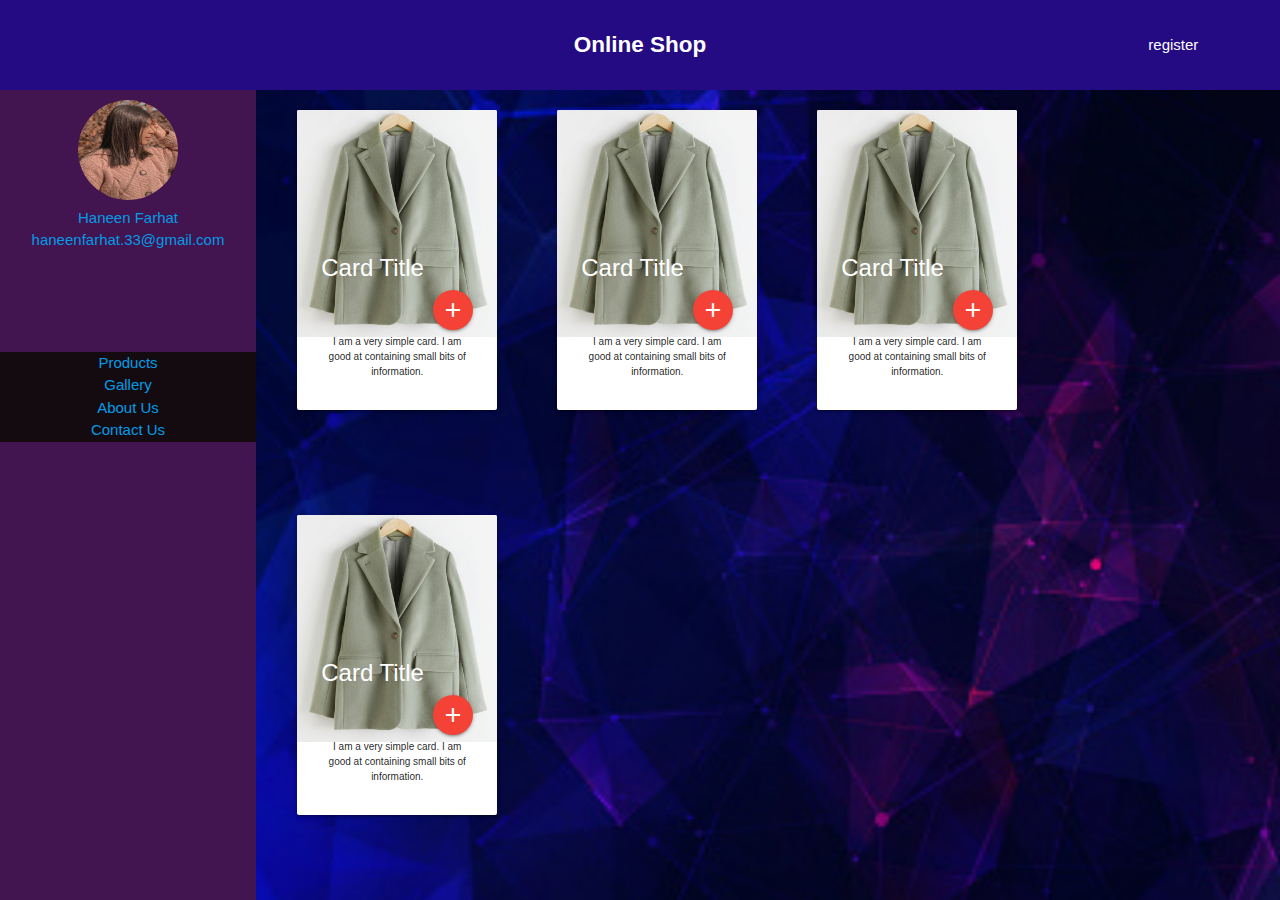
<file: index.html>
<!DOCTYPE html>
<html lang="en">

<head>
    <meta charset="UTF-8">
    <meta name="viewport" content="width=device-width, initial-scale=1.0">
    <title>home</title>
    <link rel="stylesheet" href="https://cdnjs.cloudflare.com/ajax/libs/materialize/1.0.0/css/materialize.min.css">
    <link href="https://fonts.googleapis.com/icon?family=Material+Icons" rel="stylesheet">
    <script src="https://cdnjs.cloudflare.com/ajax/libs/materialize/1.0.0/js/materialize.min.js"></script>
    <link rel="stylesheet" href="style.css">
</head>

<body>
    <nav class="headerContainer">
        <div class="header">
            <div class="leading">
                <a href="#" data-target="slide-out" class="sidenav-trigger"><i class="large material-icons">menu</i></a>
            </div>
            <div class="title">Online Shop</div>
            <div class="actions"> <a href="register.html" class="registerBtn">
                    register
                </a>
            </div>
        </div>
    </nav>

    <div class="subContainer">
        <div class="sideNavContainer">
            <div class="user-view">
                <a href="#user">

                    <img src="haha.jpg.JPG" class="logo">

                </a>

                <a href="#name"><span class="name">Haneen Farhat</span></a>
                <a href="#email"><span class="email">haneenfarhat.33@gmail.com</span></a>
            </div>
            <div class="menuItem">
                <a class="waves-effect" href="product.html">Products</a>
                <a class="waves-effect" href="gallery.html">Gallery</a>
                <a class="waves-effect" href="aboutus.html">About Us</a>
                <a class="waves-effect" href="contactus.html">Contact Us</a>
            </div>
        </div>

        <div class="contentContainer">
            

                        <div class="productContainer">
                            <div class="row">
                                <div class="col s12 m6">
                                    <div class="card">
                                        <div class="card-image">
                                            <img src="jaja.jpg">
                                            <span class="card-title">Card Title</span>
                                            <a class="btn-floating halfway-fab waves-effect waves-light red"><i
                                                    class="material-icons">add</i></a>
                                        </div>
                                        <div class="card-content">
                                            <p>I am a very simple card. I am good at containing small bits of
                                                information.</p>
                                        </div>
                                    </div>
                                </div>
                            </div>



                        </div>


                        <div class="productContainer">
                            <div class="row">
                                <div class="col s12 m6">
                                    <div class="card">
                                        <div class="card-image">
                                            <img src="jaja.jpg">
                                            <span class="card-title">Card Title</span>
                                            <a class="btn-floating halfway-fab waves-effect waves-light red"><i
                                                    class="material-icons">add</i></a>
                                        </div>
                                        <div class="card-content">
                                            <p>I am a very simple card. I am good at containing small bits of
                                                information.</p>
                                        </div>
                                    </div>
                                </div>
                            </div>



                        </div>




                        <div class="productContainer">
                            <div class="row">
                                <div class="col s12 m6">
                                    <div class="card">
                                        <div class="card-image">
                                            <img src="jaja.jpg">
                                            <span class="card-title">Card Title</span>
                                            <a class="btn-floating halfway-fab waves-effect waves-light red"><i
                                                    class="material-icons">add</i></a>
                                        </div>
                                        <div class="card-content">
                                            <p>I am a very simple card. I am good at containing small bits of
                                                information.</p>
                                        </div>
                                    </div>
                                </div>
                            </div>



                        </div>



                        <div class="productContainer">
                            <div class="row">
                                <div class="col s12 m6">
                                    <div class="card">
                                        <div class="card-image">
                                            <img src="jaja.jpg">
                                            <span class="card-title">Card Title</span>
                                            <a class="btn-floating halfway-fab waves-effect waves-light red"><i
                                                    class="material-icons">add</i></a>
                                        </div>
                                        <div class="card-content">
                                            <p>I am a very simple card. I am good at containing small bits of
                                                information.</p>
                                        </div>
                                    </div>
                                </div>
                            </div>



                        </div>


                    </div>
                </div>


                
                <ul id="slide-out" class="sidenav">
                    <li>

                        <div class="user-view">
                            <a href="#user">

                                <img src="haha.jpg.JPG" class="logo">
                            </a>
                            <a href="#name"><span class="name">Haneen Farhat</span></a>
                            <a href="#email"><span class="email">haneenfarhat.33@gmail.com</span></a>
                        </div>
                    </li>

                    <div class="divider"></div>
                    </li>
                    <li><a class="subheader">Menu</a></li>
                    <li><a class="waves-effect" href="register.html">Register</a></li>
                    <li><a class="waves-effect" href="product.html">Products</a></li>
                    <li><a class="waves-effect" href="gallery.html">Gallery</a></li>
                    <li><a class="waves-effect" href="aboutus.html">About Us</a></li>
                    <li><a class="waves-effect" href="contactus.html">Contact Us</a></li>
                </ul>


            </div>
        </div>

        <script src="main.js"></script>
</body>

</html>
</file>
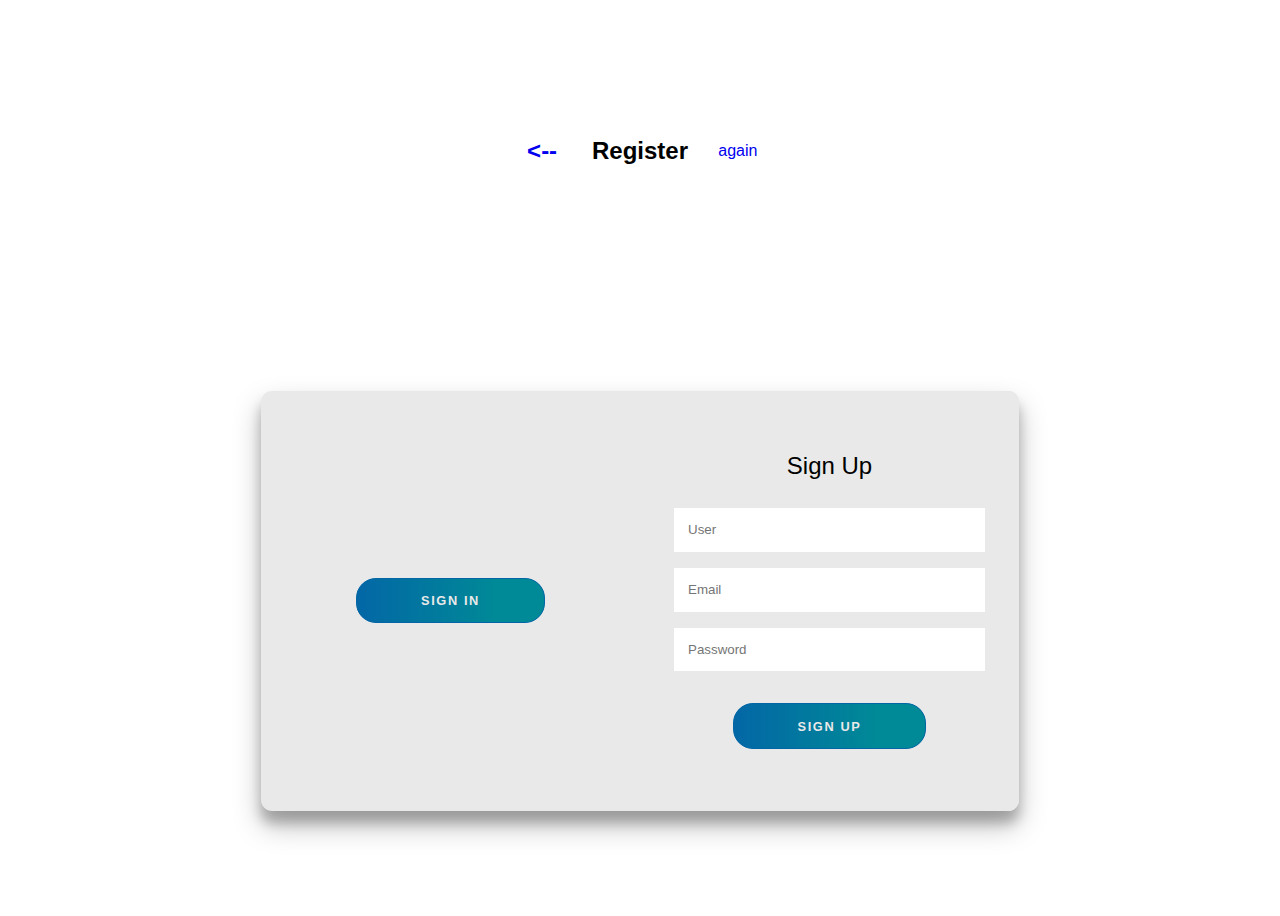
<file: register.html>
<!DOCTYPE html>
<html lang="en">
<head>
  <meta charset="UTF-8">
  <meta http-equiv="X-UA-Compatible" content="IE=edge">
  <meta name="viewport" content="width=device-width, initial-scale=1.0">
  <title>register</title>
  <link rel="stylesheet" href="register.css" class="">
</head>
<body>

  





  <nav class="headerContainer">
    <div class="header">
        <div class="leading">
            <a href="index.html" class="large">  <-- </a>
        </div>
        <div class="title">Register</div>
        <div class="actions"> <a href="register.html" class="registerBtn">
                again
            </a>
        </div>
    </div>
</nav>











































  <div class="container right-panel-active">
    <!-- Sign Up -->
    <div class="container__form container--signup">
      <form action="#" class="form" id="form1">
        <h2 class="form__title">Sign Up</h2>
        <input type="text" placeholder="User" class="input" />
        <input type="email" placeholder="Email" class="input" />
        <input type="password" placeholder="Password" class="input" />
        <button class="btn">Sign Up</button>
      </form>
    </div>
  
    <!-- Sign In -->
    <div class="container__form container--signin">
      <form action="#" class="form" id="form2">
        <h2 class="form__title">Sign In</h2>
        <input type="email" placeholder="Email" class="input" />
        <input type="password" placeholder="Password" class="input" />
        <a href="#" class="link">Forgot your password?</a>
        <button class="btn">Sign In</button>
      </form>
    </div>
  
    <!-- Overlay -->
    <div class="container__overlay">
      <div class="overlay">
        <div class="overlay__panel overlay--left">
          <button class="btn" id="signIn">Sign In</button>
        </div>
        <div class="overlay__panel overlay--right">
          <button class="btn" id="signUp">Sign Up</button>
        </div>
      </div>
    </div>
  </div>









































  <script src="register.js"></script>
</body>

</html>
</file>
<file: style.css>
.logo {
    width: 100px;
    height: 100px;
    border-radius: 50px;
    background-color: #181203;
    margin-top: 10px;


}

.headerContainer {
    background-color: rgb(36, 10, 131);
    height: 10vh;
}

.header {
    display: grid;
    width: 100%;
    height: 100%;
    grid-template-columns: 1fr 4fr 1fr;
    align-items: center;
    justify-items: center;
}

.header .large {
    font-size: 300%;
}

.header .title {
    font-size: 150%;
    font-weight: 900;
    text-align: center;
}

.header .registerBtn {
    text-decoration: none;
}

.user-view {
    display: grid;
    align-items: center;
    justify-items: center;
}


.menuItem {
    margin-top: 100px;
    background-color: rgb(20, 11, 17);
    display: grid;
    align-items: center;
    justify-items: center;
    cursor: pointer;

}

.subContainer {
    width: 100%;
    height: 90vh;
    display: grid;
    grid-template-columns: 1fr 4fr;
    align-items: center;
    justify-items: center;
  
}

.sideNavContainer {
    background-color: #421450;
    width: 100%;
    height: 100%;
    flex-wrap: wrap;
}




.contentContainer {

    width: 100%;
    height: 100%;
    background-image: url("ba.jpg");
    background-size: 150%;
    background-attachment: fixed;
    background-repeat: no-repeat;
    display: flex;
    flex-wrap: wrap;
    overflow-y: scroll;

}


.productContainer{
    width: 200px;
    height: 300px;
    margin-top: 10px;
    margin-left: 30px;;
    margin-right: 30px;
    display: grid;
    grid-template-columns: 2fr 1fr 2fr;
    text-align: center;

}




.card-image{
    width: 200px;
    height: 200px;
 
}

p{
    font-size:10px;
}



.card{
    
    width: 200px;
    height: 300px;
    margin-top: 10px;
    margin-left:auto;
    margin-right: auto;
}
 








@media only screen and (max-width: 992px) {

    .sideNavContainer {
        display: none;
    }
    .subContainer {
        display: grid;
        grid-template-columns: 1fr;
       
    }

    .contentContainer {

        width: 100%;
        height: 100%;
        background-image: url("ba.jpg");
        background-size: 300%;
        background-repeat: no-repeat;
        background-attachment: fixed;
        display: flex;
        flex-wrap: wrap;
        overflow-y: scroll;
    
    }


    .productContainer{
        width: 200px;
        height: 300px;
        margin-top: 10px;
        margin-left:auto;        
        margin-right: auto;
        display: grid;
        grid-template-columns: 1fr 1fr 1fr;
        text-align: center;
    
    }








}
</file>
<file: register.css>
.headerContainer {
    height: 10vh;
}

.header {
    display: grid;
    width: 100%;
    height: 100%;
    grid-template-columns: 1fr 4fr 1fr;
    align-items: center;
    justify-items: center;
}

 .large {
    font-size: 150%;
    text-decoration: none;
    font-weight: 900;

}

.header .title {
    font-size: 150%;
    font-weight: 900;
    text-align: center;
}

.header .registerBtn {
    text-decoration: none;
}













































:root {
	/* COLORS */
	--white: #e9e9e9;
	--gray: #333;
	--blue: #0367a6;
	--lightblue: #008997;

	/* RADII */
	--button-radius: 0.7rem;

	/* SIZES */
	--max-width: 758px;
	--max-height: 420px;

	font-size: 16px;
	font-family: -apple-system, BlinkMacSystemFont, "Segoe UI", Roboto, Oxygen,
		Ubuntu, Cantarell, "Open Sans", "Helvetica Neue", sans-serif;
}

body {
	align-items: center;
	background-color: var(--white);
	background: url("https://res.cloudinary.com/dci1eujqw/image/upload/v1616769558/Codepen/waldemar-brandt-aThdSdgx0YM-unsplash_cnq4sb.jpg");
	background-attachment: fixed;
	background-position: center;
	background-repeat: no-repeat;
	background-size: cover;
	display: grid;
	height: 100vh;
	place-items: center;
}

.form__title {
	font-weight: 300;
	margin: 0;
	margin-bottom: 1.25rem;
}

.link {
	color: var(--gray);
	font-size: 0.9rem;
	margin: 1.5rem 0;
	text-decoration: none;
}

.container {
	background-color: var(--white);
	border-radius: var(--button-radius);
	box-shadow: 0 0.9rem 1.7rem rgba(0, 0, 0, 0.25),
		0 0.7rem 0.7rem rgba(0, 0, 0, 0.22);
	height: var(--max-height);
	max-width: var(--max-width);
	overflow: hidden;
	position: relative;
	width: 100%;
}

.container__form {
	height: 100%;
	position: absolute;
	top: 0;
	transition: all 0.6s ease-in-out;
}

.container--signin {
	left: 0;
	width: 50%;
	z-index: 2;
}

.container.right-panel-active .container--signin {
	transform: translateX(100%);
}

.container--signup {
	left: 0;
	opacity: 0;
	width: 50%;
	z-index: 1;
}

.container.right-panel-active .container--signup {
	animation: show 0.6s;
	opacity: 1;
	transform: translateX(100%);
	z-index: 5;
}

.container__overlay {
	height: 100%;
	left: 50%;
	overflow: hidden;
	position: absolute;
	top: 0;
	transition: transform 0.6s ease-in-out;
	width: 50%;
	z-index: 100;
}

.container.right-panel-active .container__overlay {
	transform: translateX(-100%);
}

.overlay {
	background-color: var(--lightblue);
	background: url("https://res.cloudinary.com/dci1eujqw/image/upload/v1616769558/Codepen/waldemar-brandt-aThdSdgx0YM-unsplash_cnq4sb.jpg");
	background-attachment: fixed;
	background-position: center;
	background-repeat: no-repeat;
	background-size: cover;
	height: 100%;
	left: -100%;
	position: relative;
	transform: translateX(0);
	transition: transform 0.6s ease-in-out;
	width: 200%;
}

.container.right-panel-active .overlay {
	transform: translateX(50%);
}

.overlay__panel {
	align-items: center;
	display: flex;
	flex-direction: column;
	height: 100%;
	justify-content: center;
	position: absolute;
	text-align: center;
	top: 0;
	transform: translateX(0);
	transition: transform 0.6s ease-in-out;
	width: 50%;
}

.overlay--left {
	transform: translateX(-20%);
}

.container.right-panel-active .overlay--left {
	transform: translateX(0);
}

.overlay--right {
	right: 0;
	transform: translateX(0);
}

.container.right-panel-active .overlay--right {
	transform: translateX(20%);
}

.btn {
	background-color: var(--blue);
	background-image: linear-gradient(90deg, var(--blue) 0%, var(--lightblue) 74%);
	border-radius: 20px;
	border: 1px solid var(--blue);
	color: var(--white);
	cursor: pointer;
	font-size: 0.8rem;
	font-weight: bold;
	letter-spacing: 0.1rem;
	padding: 0.9rem 4rem;
	text-transform: uppercase;
	transition: transform 80ms ease-in;
}

.form > .btn {
	margin-top: 1.5rem;
}

.btn:active {
	transform: scale(0.95);
}

.btn:focus {
	outline: none;
}

.form {
	background-color: var(--white);
	display: flex;
	align-items: center;
	justify-content: center;
	flex-direction: column;
	padding: 0 3rem;
	height: 100%;
	text-align: center;
}

.input {
	background-color: #fff;
	border: none;
	padding: 0.9rem 0.9rem;
	margin: 0.5rem 0;
	width: 100%;
}

@keyframes show {
	0%,
	49.99% {
		opacity: 0;
		z-index: 1;
	}

	50%,
	100% {
		opacity: 1;
		z-index: 5;
	}
}
</file>
